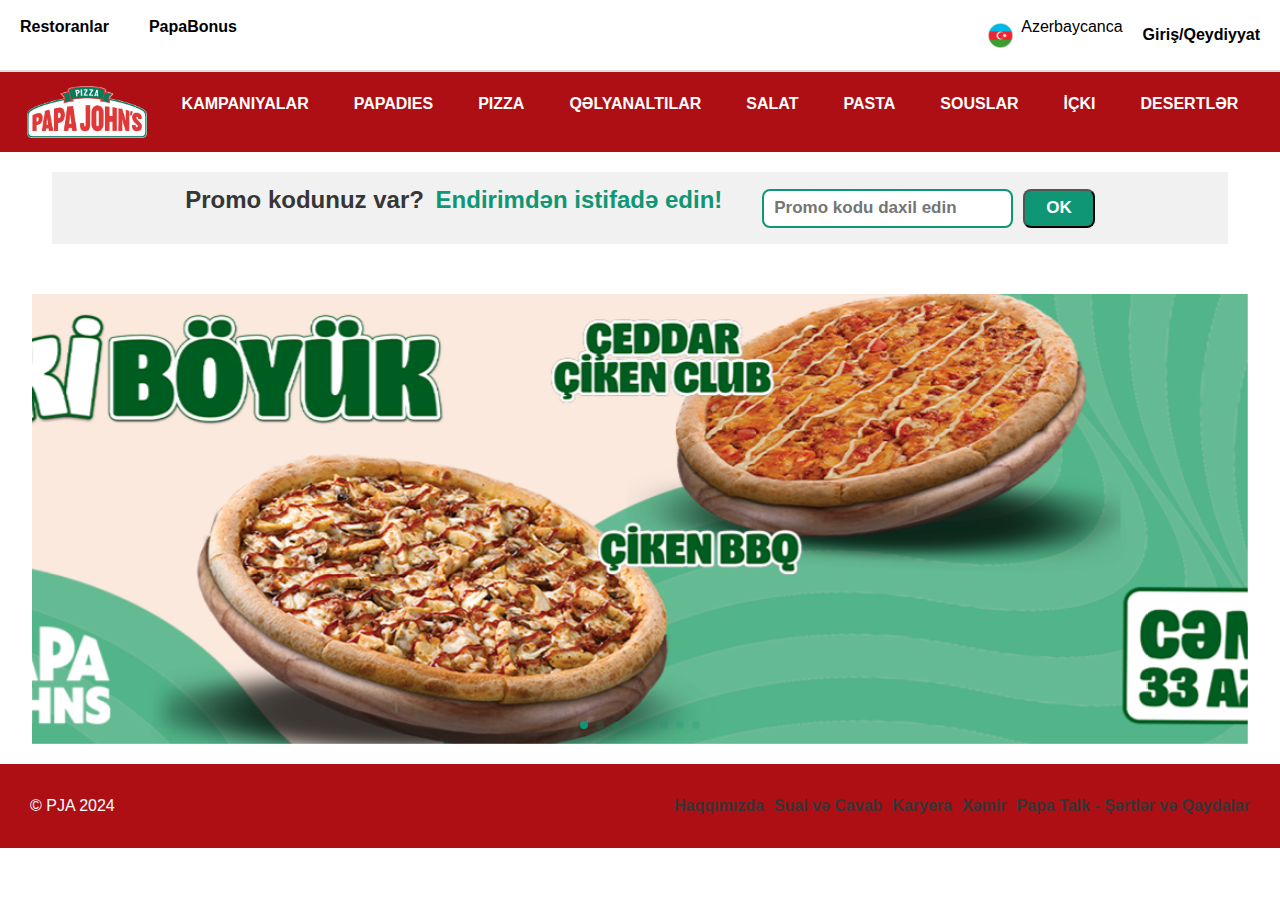
<file: index.html>
<!doctype html>
<html lang="en">

<head>
    <meta charset="UTF-8" />
    <link rel="icon" type="image/svg+xml" href="/vite.svg" />
    <meta name="viewport" content="width=device-width, initial-scale=1.0" />
    <title>PapaJohns</title>
    <link rel="stylesheet" href="https://cdnjs.cloudflare.com/ajax/libs/font-awesome/6.6.0/css/all.min.css"
        integrity="sha512-Kc323vGBEqzTmouAECnVceyQqyqdsSiqLQISBL29aUW4U/M7pSPA/gEUZQqv1cwx4OnYxTxve5UMg5GT6L4JJg=="
        crossorigin="anonymous" referrerpolicy="no-referrer" />
    <link href="https://unpkg.com/swiper/swiper-bundle.min.css" rel="stylesheet">
    <link href="https://cdn.jsdelivr.net/npm/bootstrap@4.5.2/dist/css/bootstrap.min.css" rel="stylesheet">
    <script src="https://code.jquery.com/jquery-3.6.0.min.js"></script>
    <script src="https://cdn.jsdelivr.net/npm/bootstrap@4.5.2/dist/js/bootstrap.bundle.min.js"></script>
    <link rel="icon" href="https://marinamall.ae/wp-content/uploads/2021/04/Papa-Johns.png" type="image/x-icon">



    <link rel="stylesheet" href="style.css">
</head>

<body>
    <header>
        <div class="header-container">
            <nav class="desktop-nav">
                <ul class="menu-list">
                    <li><a href="#restoranlar">Restoranlar</a></li>
                    <li><a href="#papabonus">PapaBonus</a></li>
                </ul>
            </nav>
            <div class="user-options">
                <div class="language-selector">
                    <img src="img/flag_az.png" alt="azflag">
                    <p>Azerbaycanca</p>
                </div>
                <div class="login">Giriş/Qeydiyyat</div>
            </div>
        </div>

        <button class="mobile-menu-toggle">
            <i class="fas fa-bars"></i>
          </button>
          
    </header>

    <div class="menu-bar">
        <a href="#" class="logo">
            <img src="img/pj_logo_web_new.png" alt="logo">
        </a>
        <ul class="menu-list">
            <li><a href="index.html">Kampaniyalar</a></li>
            <li><a href="papadies.html">Papadies</a></li>
            <li><a href="pizzalar.html">Pizza</a></li>
            <li><a href="lunch.html">Qəlyanaltılar</a></li>
            <li><a href="salat.html">Salat</a></li>
            <li><a href="pasta.html">Pasta</a></li>
            <li><a href="souslar.html">Souslar</a></li>
            <li><a href="drink.html">İçki</a></li>
            <li><a href="desert.html">Desertlər</a></li>
        </ul>
    </div>

    <section class="promo-c">
        <div class="promo-wrapper">
            <div class="promo-code">
                <p>Promo kodunuz var? <span>Endirimdən istifadə edin!</span></p>
            </div>
            <div class="inp-code">
                <input type="text" class="promo-input" placeholder="Promo kodu daxil edin">
                <button class="promo-button">OK</button>
            </div>
        </div>
    </section>

    <section class="swiper-container">
        <div class="swiper mySwiper">
            <div class="swiper-wrapper">
                <div class="swiper-slide"><img src="img/slider1.png" alt="Slide 1"></div>
                <div class="swiper-slide"><img src="img/slider2.png" alt="Slide 2"></div>
                <div class="swiper-slide"><img src="img/slider3.png" alt="Slide 3"></div>
                <div class="swiper-slide"><img src="img/slider4.png" alt="Slide 4"></div>
                <div class="swiper-slide"><img src="img/slider5.png" alt="Slide 5"></div>
                <div class="swiper-slide"><img src="img/slider6.jpg" alt="Slide 6"></div>
                <div class="swiper-slide"><img src="img/slider7.png" alt="Slide 7"></div>
                <div class="swiper-slide"><img src="img/slider8.jpg" alt="Slide 8"></div>
            </div>

            <div class="swiper-pagination"></div>
        </div>
    </section>

    <footer class="footer">
        <div class="footer-container">
            <div class="footer-left">
                <span class="footer-text">© PJA 2024</span>
            </div>

            <ul class="footer-links">
                <li><a href="#">Haqqımızda</a></li>
                <li><a href="#">Sual və Cavab</a></li>
                <li><a href="#">Karyera</a></li>
                <li><a href="#">Xəmir</a></li>
                <li><a href="#">Papa Talk - Şərtlər və Qaydalar</a></li>
            </ul>
        </div>
    </footer>




    <script src="https://unpkg.com/swiper/swiper-bundle.min.js"></script>
    <script src="app.js"></script>
    <script>
        document.querySelector('.mobile-menu-toggle').addEventListener('click', function() {
            document.querySelector('.menu-bar .menu-list').classList.toggle('show');
        });
    </script>
    
</body>

</html>
</file>
<file: style.css>
* {
  padding: 0;
  margin: 0;
  box-sizing: border-box;
}

body {
  font-family: Arial, sans-serif;
  font-size: 16px;
  color: #000;
  background-color: #fff;
}

.header-container {
  display: flex;
  justify-content: space-between;
  align-items: center;
  padding: 15px 20px;
  background-color: #fff;
  border-bottom: 2px solid #ddd;
}

.logo img {
  width: 120px;
}

.desktop-nav {
  display: flex;
  align-items: center;
  justify-content: center;
  gap: 20px;
}

.desktop-nav .menu-list {
  display: flex;
  list-style: none;
  justify-content: center;
  gap: 20px;
}

.desktop-nav .menu-list li a {
  text-decoration: none;
  color: #000;
  font-weight: bold;
}

.language-selector {
  display: flex;
  align-items: center;
  gap: 8px;
  cursor: pointer;
}

.language-selector img {
  width: 25px;
  height: 25px;
}

.user-options {
  display: flex;
  align-items: center;
  gap: 20px;
  justify-content: flex-end;
}

.login {
  font-weight: bold;
  cursor: pointer;
}

.mobile-nav {
  display: none;
}

.menu-bar {
  background-color: #ad0f14;
  color: white;
  padding: 10px 0;
  text-align: center;
  font-weight: bold;
  text-transform: uppercase;
  display: flex;
  align-items: center;
  justify-content: center;
  gap: 20px;
}

.menu-bar .menu-list {
  display: flex;
  gap: 15px;
  list-style: none;
}

.menu-bar .menu-list li {
  padding: 10px 15px;
  cursor: pointer;
}

.menu-bar .menu-list li a {
  color: white;
  text-decoration: none;
  font-weight: bold;
}

.menu-bar .menu-list li:hover {
  background-color: #8c0c10;
  border-radius: 5px;
}

.menu-bar .menu-list li:hover a {
  color: white;
}

.swiper-container {
  width: 95%;
  margin: 20px auto;
}

.swiper {
  width: 100%;
}

.swiper-slide {
  display: flex;
  justify-content: center;
  align-items: center;
  height: 50vh;
  background: #fff;
}

.swiper-slide img {
  width: 100%;
  height: 100%;
  object-fit: cover;
}

.swiper-pagination-bullet {
  background-color: #0f9675;
}

.promo-c {
  max-width: 95%;
  margin: auto;
  margin-bottom: 30px;
  padding: 20px;
}

.promo-wrapper {
  background-color: #f1f1f1;
  display: flex;
  justify-content: center;
  align-items: center;
  width: 100%;
  padding: 10px;
}

.promo-code {
  font-size: 24px;
  font-weight: bold;
  color: #363636;
  display: flex;
  align-items: center;
}

.promo-code span {
  color: #0f9675;
  margin-left: 5px;
}

.inp-code {
  display: flex;
  margin-left: 40px;
}

.promo-input {
  border: 2px solid #0f9675;
  font-size: 17px;
  font-weight: bold;
  background-color: white;
  outline: none;
  border-radius: 8px;
  padding: 10px;
  width: 100%;
  height: 39px;
}

.promo-button {
  font-size: 17px;
  height: 39px;
  border-radius: 8px;
  font-weight: bold;
  color: white;
  background-color: #0f9675;
  margin-left: 10px;
  padding: 0 21px;
  cursor: pointer;
}

.promo-button:hover {
  background-color: #0f7a5b;
}

.desktop-nav .menu-list {
  display: flex;
  list-style: none;
  gap: 40px;
}

.desktop-nav .menu-list li a {
  text-decoration: none;
  color: #000;
  font-weight: bold;
}

@media only screen and (max-width: 768px) {
  .desktop-nav {
    display: none;
  }

  .mobile-nav {
    display: flex;
    justify-content: space-between;
    align-items: center;
    width: 100%;
    padding: 10px 20px;
    background-color: #fff;
  }

  .menu-bar .menu-list {
    flex-direction: column;
    gap: 10px;
  }

  .menu-bar .menu-list li {
    padding: 12px 0;
  }

  .menu-bar ul::after {
    content: "";
  }
}

.footer {
  background-color: #ad0f14;
  padding: 20px;
  color: white;
}

.footer-container {
  display: flex;
  justify-content: space-between;
  align-items: center;
  flex-wrap: wrap;
}

.footer-left {
  font-size: 16px;
}

.footer-links {
  list-style-type: none;
  display: flex;
  gap: 20px;
  margin: 0;
}

.footer-links li {
  font-size: 16px;
}

.footer-links a {
  color: white;
  text-decoration: none;
  font-weight: bold;
}

.footer-links a:hover {
  color: #d6878a;
}

.mobile-menu-toggle {
  display: none;
  background: none;
  border: none;
  font-size: 30px;
  cursor: pointer;
}

@media only screen and (max-width: 768px) {
  .mobile-menu-toggle {
    display: block;
  }

  .desktop-nav {
    display: none;
  }

  .menu-bar .menu-list {
    display: none;
    flex-direction: column;
    gap: 10px;
  }

  .menu-bar .menu-list.show {
    display: flex;
  }
}
html,
body {
  height: 100%;
  margin: 0;
  padding: 0;
  overflow-x: hidden;
}

body {
  overflow-y: auto;
}

.footer .footer-container {
  display: flex;
  justify-content: space-between;
  align-items: center;
  padding: 10px;
}

.footer .footer-left {
  font-size: 16px;
}

.footer .footer-links {
  display: flex;
  gap: 10px;
}

.footer .footer-links li a {
  text-decoration: none;
  color: #363636;
}

@media (max-width: 768px) {
  .footer .footer-links {
      display: none; 
  }

  .footer .footer-left {
      text-align: center;
      width: 100%;
  }
  .promo-c {
    display: none;
}
.menu ul {
  flex-direction: column;
}

.menu-bar {
  display: flex;
  flex-direction: column;
  align-items: center;
}

.menu-list {
  display: block;
}

.menu-list.show {
  display: block;
}

.mobile-menu-toggle {
  display: block;
}
}
</file>
